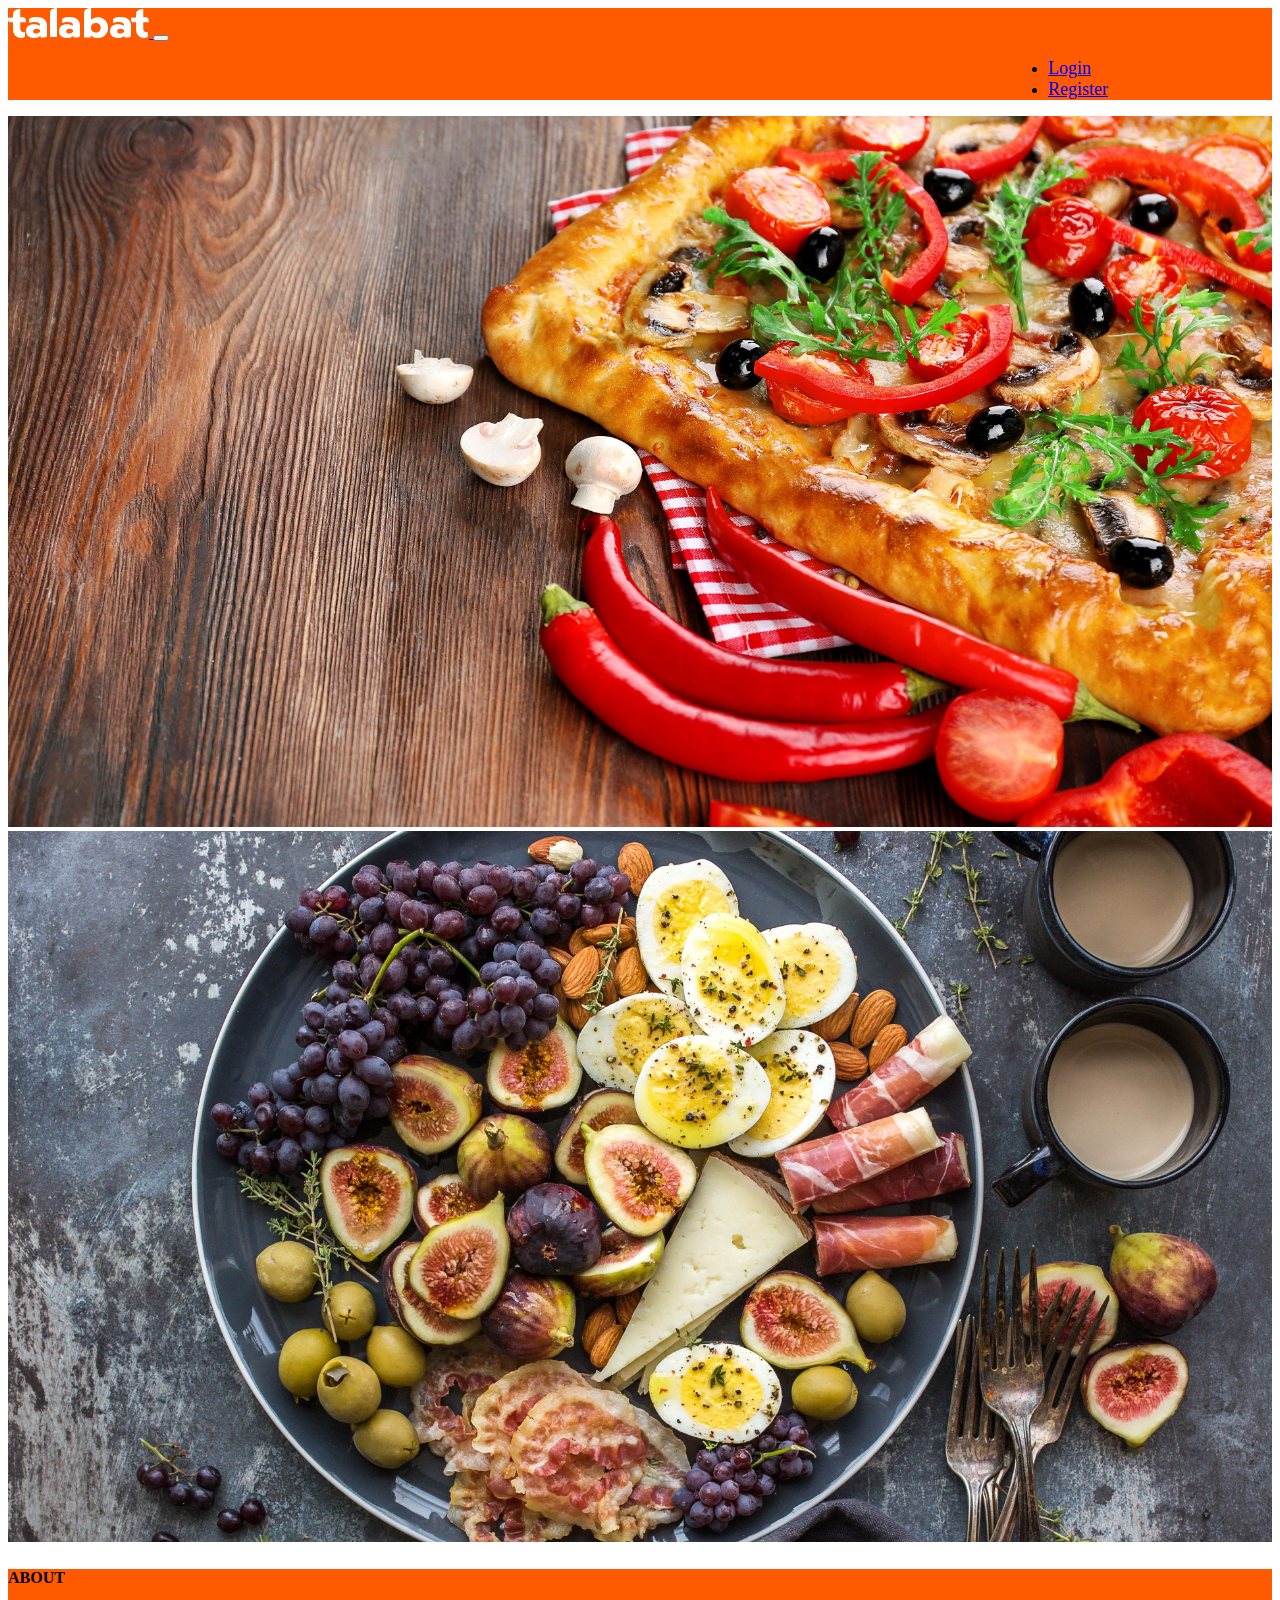
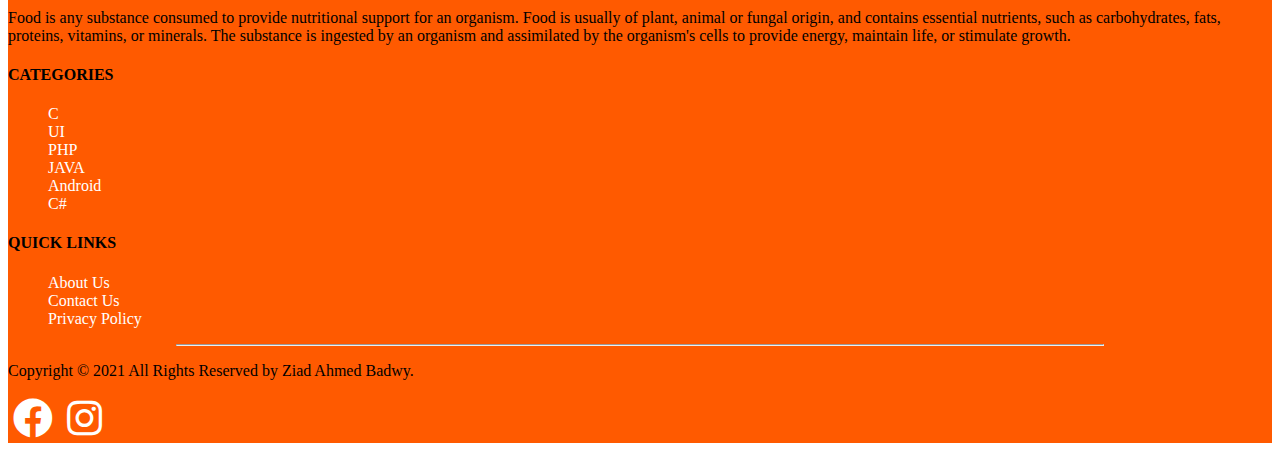
<file: index.html>
<!--developed by ziad badwy-->
<!--developed by ziad badwy-->
<!--developed by ziad badwy-->
<!--developed by ziad badwy-->
<!--developed by ziad badwy-->
<!--developed by ziad badwy-->
<!--developed by ziad badwy-->
<!DOCTYPE html>
<html lang="en">

<head>
  <meta charset="UTF-8">
  <meta http-equiv="X-UA-Compatible" content="IE=edge">
  <meta name="viewport" content="width=device-width, initial-scale=1.0">
  <title>talabat</title>
  <link rel="shortcut icon" href="favicon.ico" />
  <link rel="stylesheet" href="./css/all.min.css">
  <link rel="stylesheet" href="./css/mainpage.css">
  <link rel="stylesheet" href="./css/home.css">


  <link rel="stylesheet" href="./css/main.css">
  <link rel="stylesheet" href="https://cdn.jsdelivr.net/npm/bootstrap@4.6.0/dist/css/bootstrap.min.css"
    integrity="sha384-B0vP5xmATw1+K9KRQjQERJvTumQW0nPEzvF6L/Z6nronJ3oUOFUFpCjEUQouq2+l" crossorigin="anonymous">
  <script src="https://code.jquery.com/jquery-3.5.1.slim.min.js"
    integrity="sha384-DfXdz2htPH0lsSSs5nCTpuj/zy4C+OGpamoFVy38MVBnE+IbbVYUew+OrCXaRkfj" crossorigin="anonymous">
  </script>

  <script src="https://cdn.jsdelivr.net/npm/popper.js@1.16.1/dist/umd/popper.min.js"
    integrity="sha384-9/reFTGAW83EW2RDu2S0VKaIzap3H66lZH81PoYlFhbGU+6BZp6G7niu735Sk7lN" crossorigin="anonymous">
  </script>

  <script src="https://cdn.jsdelivr.net/npm/bootstrap@4.6.0/dist/js/bootstrap.min.js"
    integrity="sha384-+YQ4JLhjyBLPDQt//I+STsc9iw4uQqACwlvpslubQzn4u2UU2UFM80nGisd026JF" crossorigin="anonymous">
  </script>

</head>

<body>
  <nav class="navbar fixed-top navbar-expand-lg navbar-dark ">
    <a class="navbar-brand ml-5" href="#">
      <svg class="logo" xmlns="http://www.w3.org/2000/svg" width="141" height="30" viewBox="0 0 141 30">
        <g fill="#FFF">
          <path
            d="M17.01 24.122c-.456.16-.936.242-1.419.241-1.55 0-2.297-.818-2.974-2.047-.228-.39-.349-1.245-.349-1.245v-6.734H18l-.31-2.684c-.148-1.323-1.26-2.325-2.585-2.33h-2.837V1s-1.716.115-2.29.156c-2.934.231-4.917 2.195-4.917 4.489l.013 3.872L0 9.707v1.937c0 1.487 1.2 2.693 2.682 2.693h2.392v6.897l.038 1.005c.016 2.833 1.559 5.435 4.03 6.798 2.473 1.363 5.487 1.274 7.874-.234l-.006-4.68zM53.207 28.204c-1.472-1.194-2.208-2.86-2.207-5 0-2.222.71-3.93 2.13-5.123 1.421-1.193 3.456-1.79 6.104-1.791 1.043.002 2.083.119 3.102.35.922.195 1.817.506 2.666.926v-.411c0-2.113-1.67-3.17-5.011-3.17-2.333 0-3.761.158-5.696 1.084 0 0-.263-1.997-.327-2.678-.142-1.5 1.002-2.622 2.92-2.992l.04-.008c1.418-.264 2.856-.395 4.296-.39 3.551 0 6.236.734 8.053 2.204 1.817 1.47 2.725 3.521 2.723 6.153v9.032c0 2.42-.816 2.985-2.752 2.985H65.62l-.187-1.681c-.777.752-1.698 1.327-2.703 1.687-1.201.43-2.467.64-3.738.617-2.387 0-4.315-.597-5.784-1.79m10.161-3.17c.65-.287 1.212-.748 1.63-1.337v-1.733c-1.151-.799-2.511-1.216-3.898-1.194-.927 0-1.643.206-2.147.618-.504.411-.758 1.015-.761 1.811 0 .735.245 1.313.736 1.733.492.42 1.202.626 2.131.617.797.006 1.585-.17 2.308-.515M104.207 28.2c-1.472-1.194-2.208-2.86-2.207-5 0-2.224.71-3.933 2.131-5.126 1.42-1.193 3.455-1.79 6.104-1.791 1.043.001 2.083.119 3.102.35.922.195 1.817.506 2.666.926v-.411c0-2.114-1.67-3.17-5.011-3.17-2.334 0-3.762.157-5.698 1.084 0 0-.262-1.998-.326-2.679-.141-1.501 1.002-2.623 2.92-2.994l.04-.007c1.418-.261 2.855-.389 4.295-.382 3.552 0 6.236.736 8.052 2.206 1.817 1.47 2.725 3.522 2.725 6.154v9.035c0 2.422-.817 2.986-2.752 2.986h-3.629l-.183-1.688c-.777.753-1.699 1.328-2.705 1.688-1.2.43-2.466.64-3.737.617-2.386 0-4.314-.597-5.784-1.791m10.16-3.17c.65-.287 1.214-.749 1.633-1.338v-1.733c-1.152-.8-2.512-1.216-3.899-1.194-.928 0-1.644.206-2.148.617-.503.412-.757 1.016-.76 1.812 0 .735.244 1.313.735 1.733.49.42 1.2.626 2.13.618.797.006 1.584-.17 2.307-.515M20.207 28.21C18.736 27.016 18 25.35 18 23.21c0-2.225.71-3.933 2.13-5.126 1.421-1.194 3.456-1.79 6.104-1.792 1.043.002 2.083.12 3.102.35.922.195 1.817.506 2.666.926v-.41c0-2.114-1.67-3.171-5.011-3.171-2.333 0-3.761.158-5.696 1.084 0 0-.263-1.998-.327-2.679-.142-1.501 1.002-2.623 2.92-2.993l.04-.008c1.418-.264 2.856-.395 4.296-.39 3.551 0 6.235.734 8.051 2.205C38.092 12.676 39 14.728 39 17.36v9.035c0 2.422-.817 2.986-2.752 2.986H32.62l-.184-1.688c-.777.753-1.698 1.328-2.704 1.688-1.201.43-2.466.64-3.737.617-2.387 0-4.315-.597-5.784-1.791m10.161-3.17c.65-.287 1.213-.75 1.63-1.338v-1.733c-1.151-.8-2.511-1.216-3.897-1.194-.929 0-1.645.205-2.148.617-.503.412-.757 1.016-.761 1.812 0 .735.245 1.313.735 1.733.492.412 1.2.618 2.13.618.797.006 1.585-.17 2.308-.515M49 29l-.006-29s-1.667.112-2.223.153C43.93.38 42 2.296 42 4.524V29h7zM98.715 14.293c-.827-1.546-2.081-2.819-3.611-3.667-1.544-.864-3.34-1.297-5.386-1.297-1.254-.006-2.5.193-3.69.588-1.074.335-2.07.879-2.934 1.601L83.114 0s-1.696.113-2.26.155C77.955.383 76 2.327 76 4.584v24.808h6.672l.188-1.945c1.8 1.7 4.087 2.552 6.858 2.553 2.018 0 3.807-.426 5.366-1.277 1.532-.824 2.794-2.078 3.631-3.608.857-1.552 1.285-3.357 1.285-5.414 0-2.026-.43-3.83-1.29-5.41m-7.343 8.916c-.887.852-2.057 1.278-3.51 1.277-1.028.014-2.038-.275-2.906-.83-.84-.532-1.49-1.32-1.853-2.25v-3.442c.363-.93 1.012-1.717 1.853-2.25.867-.555 1.878-.844 2.906-.83 1.452 0 2.622.432 3.51 1.296.888.865 1.334 2.04 1.337 3.523 0 1.488-.444 2.657-1.33 3.506M140.01 24.12c-.456.16-.935.242-1.418.242-1.549 0-2.297-.818-2.974-2.048-.227-.389-.348-1.244-.348-1.244v-6.733H141l-.302-2.68c-.146-1.328-1.263-2.333-2.592-2.334h-2.836V1s-1.716.115-2.289.156c-2.933.231-4.922 2.195-4.922 4.489l.013 3.871-5.072.19v1.937c0 1.488 1.2 2.694 2.68 2.694h2.392v6.896l.032 1.007c.016 2.832 1.558 5.434 4.03 6.797 2.47 1.363 5.483 1.274 7.87-.234l.006-4.682z" />
        </g>
      </svg>
    </a>
    <button class="navbar-toggler" type="button" data-toggle="collapse" data-target="#navbarSupportedContent"
      aria-controls="navbarSupportedContent" aria-expanded="false" aria-label="Toggle navigation">
      <span class="navbar-toggler-icon"></span>
    </button>
    <div class="collapse navbar-collapse" id="navbarSupportedContent">

      <ul class="navbar-nav ">
        <li class="nav-item active">
          <a class="nav-link" href="login.html">Login</a>
        </li>
        <li class="nav-item active">
          <a class="nav-link" href="register.html">Register</a>
        </li>
      </ul>
    </div>

  </nav>

  <div id="carouselExampleSlidesOnly" class="carousel slide mt-5" data-ride="carousel">
    <div class="carousel-inner">
      <div class="carousel-item active">
        <img src="./L1.jpg" class="d-block w-100" alt="...">
      </div>
      <div class="carousel-item">
        <img src="./L2.jpg" class="d-block w-100" alt="...">
      </div>
    </div>
  </div>
  <!--imgs-slides-->
  <div class="msa7a"> </div>
  <!--mas7a-->
  <div class="footerr" id="footerr">
    <div class="container">
      <div class="row">
        <div class="col-md-6 text-left text-light mt-3">
          <h4>ABOUT</h4>
          <p>Food is any substance consumed to provide nutritional support for an organism. Food is usually of plant,
            animal or fungal origin, and contains essential nutrients, such as carbohydrates, fats, proteins, vitamins,
            or minerals. The substance is ingested by an organism and assimilated by the organism's cells to provide
            energy, maintain life, or stimulate growth.</p>
        </div>
        <div class="col-xs-6 col-md-3 text-left text-light mt-3 ">
          <h4>CATEGORIES</h4>
          <ul>
            <li><a href="">C</a></li>
            <li><a href="">UI</a></li>
            <li><a href="">PHP</a></li>
            <li><a href="">JAVA</a></li>
            <li><a href="">Android</a></li>
            <li><a href="">C#</a></li>
          </ul>
        </div>
        <div class="col-xs-6 col-md-3 text-left text-light mt-3 ">
          <h4>QUICK LINKS</h4>
          <ul>
            <li><a href="https://www.facebook.com/ziadahmed19">About Us</a></li>
            <li><a href="https://www.instagram.com/ziadahmedbadwy/">Contact Us</a</li> <li><a href="">Privacy
                  Policy</a></li>
          </ul>
        </div>

      </div>
    </div>
    <hr class="bg-light mt-3">
    <div class="container">
      <div class="row">
        <div class="col-md-6 text-left text-light mt-3">
          <p>Copyright © 2021 All Rights Reserved by Ziad Ahmed Badwy.</p>
        </div>
        <div class="fb col-md-6 mt-0 text-right text-light mt-3">
          <a href="https://www.facebook.com/ziadahmed19" target="__blank"> <i class="fab fa-facebook "></i></a>
          <a href="https://www.instagram.com/ziadahmedbadwy/" target="__blank"><i class="fab fa-instagram"></i></a>

        </div>
      </div>
    </div>
  </div>
</body>

</html>
</file>
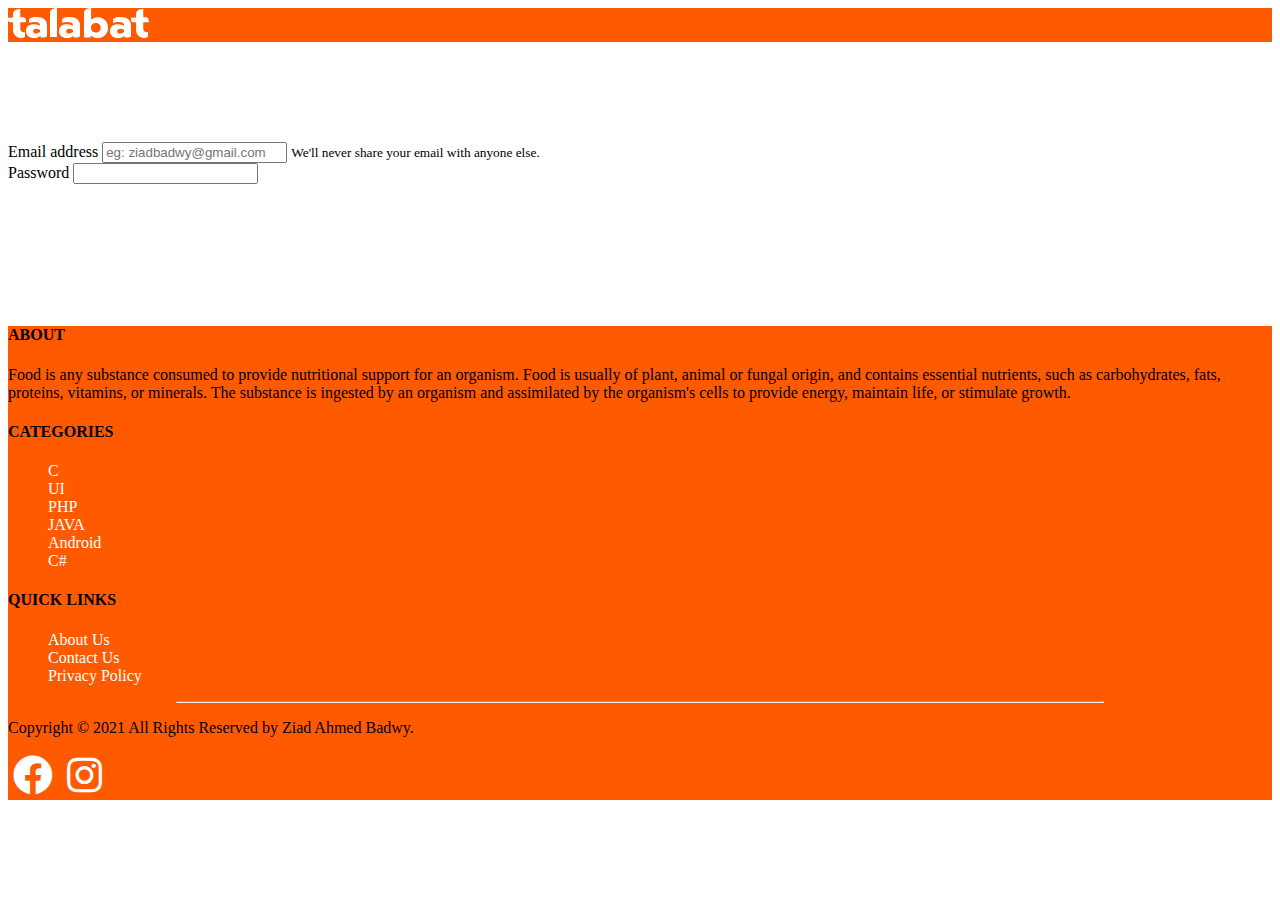
<file: login.html>
<!--developed by ziad badwy-->
<!--developed by ziad badwy-->
<!--developed by ziad badwy-->
<!--developed by ziad badwy-->
<!--developed by ziad badwy-->
<!--developed by ziad badwy-->
<!--developed by ziad badwy-->
<!DOCTYPE html>
<html lang="en">

<head>
    <meta charset="UTF-8">
    <meta http-equiv="X-UA-Compatible" content="IE=edge">
    <meta name="viewport" content="width=device-width, initial-scale=1.0">
    <title>talabat</title>
    <link rel="shortcut icon" href="favicon.ico" />
    <link rel="stylesheet" href="./css/all.min.css">
    <link rel="stylesheet" href="./css/home.css">
    <link rel="stylesheet" href="./css/login.css">

    <link rel="stylesheet" href="https://cdn.jsdelivr.net/npm/bootstrap@4.6.0/dist/css/bootstrap.min.css"
        integrity="sha384-B0vP5xmATw1+K9KRQjQERJvTumQW0nPEzvF6L/Z6nronJ3oUOFUFpCjEUQouq2+l" crossorigin="anonymous">
    <script src="https://code.jquery.com/jquery-3.5.1.slim.min.js"
        integrity="sha384-DfXdz2htPH0lsSSs5nCTpuj/zy4C+OGpamoFVy38MVBnE+IbbVYUew+OrCXaRkfj" crossorigin="anonymous">
    </script>

    <script src="https://cdn.jsdelivr.net/npm/popper.js@1.16.1/dist/umd/popper.min.js"
        integrity="sha384-9/reFTGAW83EW2RDu2S0VKaIzap3H66lZH81PoYlFhbGU+6BZp6G7niu735Sk7lN" crossorigin="anonymous">
    </script>

    <script src="https://cdn.jsdelivr.net/npm/bootstrap@4.6.0/dist/js/bootstrap.min.js"
        integrity="sha384-+YQ4JLhjyBLPDQt//I+STsc9iw4uQqACwlvpslubQzn4u2UU2UFM80nGisd026JF" crossorigin="anonymous">
    </script>

</head>

<body>
    <nav class="navbar fixed-top navbar-expand-lg navbar-dark ">
        <a class="navbar-brand ml-5" href="#">
            <svg class="logo" xmlns="http://www.w3.org/2000/svg" width="141" height="30" viewBox="0 0 141 30">
                <g fill="#FFF">
                    <path
                        d="M17.01 24.122c-.456.16-.936.242-1.419.241-1.55 0-2.297-.818-2.974-2.047-.228-.39-.349-1.245-.349-1.245v-6.734H18l-.31-2.684c-.148-1.323-1.26-2.325-2.585-2.33h-2.837V1s-1.716.115-2.29.156c-2.934.231-4.917 2.195-4.917 4.489l.013 3.872L0 9.707v1.937c0 1.487 1.2 2.693 2.682 2.693h2.392v6.897l.038 1.005c.016 2.833 1.559 5.435 4.03 6.798 2.473 1.363 5.487 1.274 7.874-.234l-.006-4.68zM53.207 28.204c-1.472-1.194-2.208-2.86-2.207-5 0-2.222.71-3.93 2.13-5.123 1.421-1.193 3.456-1.79 6.104-1.791 1.043.002 2.083.119 3.102.35.922.195 1.817.506 2.666.926v-.411c0-2.113-1.67-3.17-5.011-3.17-2.333 0-3.761.158-5.696 1.084 0 0-.263-1.997-.327-2.678-.142-1.5 1.002-2.622 2.92-2.992l.04-.008c1.418-.264 2.856-.395 4.296-.39 3.551 0 6.236.734 8.053 2.204 1.817 1.47 2.725 3.521 2.723 6.153v9.032c0 2.42-.816 2.985-2.752 2.985H65.62l-.187-1.681c-.777.752-1.698 1.327-2.703 1.687-1.201.43-2.467.64-3.738.617-2.387 0-4.315-.597-5.784-1.79m10.161-3.17c.65-.287 1.212-.748 1.63-1.337v-1.733c-1.151-.799-2.511-1.216-3.898-1.194-.927 0-1.643.206-2.147.618-.504.411-.758 1.015-.761 1.811 0 .735.245 1.313.736 1.733.492.42 1.202.626 2.131.617.797.006 1.585-.17 2.308-.515M104.207 28.2c-1.472-1.194-2.208-2.86-2.207-5 0-2.224.71-3.933 2.131-5.126 1.42-1.193 3.455-1.79 6.104-1.791 1.043.001 2.083.119 3.102.35.922.195 1.817.506 2.666.926v-.411c0-2.114-1.67-3.17-5.011-3.17-2.334 0-3.762.157-5.698 1.084 0 0-.262-1.998-.326-2.679-.141-1.501 1.002-2.623 2.92-2.994l.04-.007c1.418-.261 2.855-.389 4.295-.382 3.552 0 6.236.736 8.052 2.206 1.817 1.47 2.725 3.522 2.725 6.154v9.035c0 2.422-.817 2.986-2.752 2.986h-3.629l-.183-1.688c-.777.753-1.699 1.328-2.705 1.688-1.2.43-2.466.64-3.737.617-2.386 0-4.314-.597-5.784-1.791m10.16-3.17c.65-.287 1.214-.749 1.633-1.338v-1.733c-1.152-.8-2.512-1.216-3.899-1.194-.928 0-1.644.206-2.148.617-.503.412-.757 1.016-.76 1.812 0 .735.244 1.313.735 1.733.49.42 1.2.626 2.13.618.797.006 1.584-.17 2.307-.515M20.207 28.21C18.736 27.016 18 25.35 18 23.21c0-2.225.71-3.933 2.13-5.126 1.421-1.194 3.456-1.79 6.104-1.792 1.043.002 2.083.12 3.102.35.922.195 1.817.506 2.666.926v-.41c0-2.114-1.67-3.171-5.011-3.171-2.333 0-3.761.158-5.696 1.084 0 0-.263-1.998-.327-2.679-.142-1.501 1.002-2.623 2.92-2.993l.04-.008c1.418-.264 2.856-.395 4.296-.39 3.551 0 6.235.734 8.051 2.205C38.092 12.676 39 14.728 39 17.36v9.035c0 2.422-.817 2.986-2.752 2.986H32.62l-.184-1.688c-.777.753-1.698 1.328-2.704 1.688-1.201.43-2.466.64-3.737.617-2.387 0-4.315-.597-5.784-1.791m10.161-3.17c.65-.287 1.213-.75 1.63-1.338v-1.733c-1.151-.8-2.511-1.216-3.897-1.194-.929 0-1.645.205-2.148.617-.503.412-.757 1.016-.761 1.812 0 .735.245 1.313.735 1.733.492.412 1.2.618 2.13.618.797.006 1.585-.17 2.308-.515M49 29l-.006-29s-1.667.112-2.223.153C43.93.38 42 2.296 42 4.524V29h7zM98.715 14.293c-.827-1.546-2.081-2.819-3.611-3.667-1.544-.864-3.34-1.297-5.386-1.297-1.254-.006-2.5.193-3.69.588-1.074.335-2.07.879-2.934 1.601L83.114 0s-1.696.113-2.26.155C77.955.383 76 2.327 76 4.584v24.808h6.672l.188-1.945c1.8 1.7 4.087 2.552 6.858 2.553 2.018 0 3.807-.426 5.366-1.277 1.532-.824 2.794-2.078 3.631-3.608.857-1.552 1.285-3.357 1.285-5.414 0-2.026-.43-3.83-1.29-5.41m-7.343 8.916c-.887.852-2.057 1.278-3.51 1.277-1.028.014-2.038-.275-2.906-.83-.84-.532-1.49-1.32-1.853-2.25v-3.442c.363-.93 1.012-1.717 1.853-2.25.867-.555 1.878-.844 2.906-.83 1.452 0 2.622.432 3.51 1.296.888.865 1.334 2.04 1.337 3.523 0 1.488-.444 2.657-1.33 3.506M140.01 24.12c-.456.16-.935.242-1.418.242-1.549 0-2.297-.818-2.974-2.048-.227-.389-.348-1.244-.348-1.244v-6.733H141l-.302-2.68c-.146-1.328-1.263-2.333-2.592-2.334h-2.836V1s-1.716.115-2.289.156c-2.933.231-4.922 2.195-4.922 4.489l.013 3.871-5.072.19v1.937c0 1.488 1.2 2.694 2.68 2.694h2.392v6.896l.032 1.007c.016 2.832 1.558 5.434 4.03 6.797 2.47 1.363 5.483 1.274 7.87-.234l.006-4.682z" />
                </g>
            </svg>
        </a>
    </nav>
    <div class="msa7a">
    </div>
    <!--navbar-->
    <div class="login-form mx-auto col-xl-6 col-lg-6 col-md-12 col-sm-12"><form>
        <div class="form-group">
            <label for="exampleInputEmail1">Email address</label>
            <input type="email" class="form-control" id="exampleInputEmail1" aria-describedby="emailHelp" placeholder="eg: ziadbadwy@gmail.com">
            <small id="emailHelp" class="form-text text-muted">We'll never share your email with anyone else.</small>
        </div>
        <div class="form-group">
            <label for="exampleInputPassword1">Password</label>
            <input type="password" class="form-control" id="exampleInputPassword1">
        </div>
         <a class=" nav-link bg-danger text-center" href="main.html">Login <i class="fas fa-sign-in-alt"></i></a>
    </form>
</div>
<div class="msa7a"> </div>
  <!--mas7a-->
  <div class="footerr" id="footerr">
    <div class="container">
      <div class="row">
        <div class="col-md-6 text-left text-light mt-3">
          <h4>ABOUT</h4>
          <p>Food is any substance consumed to provide nutritional support for an organism. Food is usually of plant,
            animal or fungal origin, and contains essential nutrients, such as carbohydrates, fats, proteins, vitamins,
            or minerals. The substance is ingested by an organism and assimilated by the organism's cells to provide
            energy, maintain life, or stimulate growth.</p>
        </div>
        <div class="col-xs-6 col-md-3 text-left text-light mt-3 ">
          <h4>CATEGORIES</h4>
          <ul>
            <li><a href="">C</a></li>
            <li><a href="">UI</a></li>
            <li><a href="">PHP</a></li>
            <li><a href="">JAVA</a></li>
            <li><a href="">Android</a></li>
            <li><a href="">C#</a></li>
          </ul>
        </div>
        <div class="col-xs-6 col-md-3 text-left text-light mt-3 ">
          <h4>QUICK LINKS</h4>
          <ul>
            <li><a href="https://www.facebook.com/ziadahmed19">About Us</a></li>
            <li><a href="https://www.instagram.com/ziadahmedbadwy/">Contact Us</a</li> <li><a href="">Privacy
                  Policy</a></li>
          </ul>
        </div>

      </div>
    </div>
    <hr class="bg-light mt-3">
    <div class="container">
      <div class="row">
        <div class="col-md-6 text-left text-light mt-3">
          <p>Copyright © 2021 All Rights Reserved by Ziad Ahmed Badwy.</p>
        </div>
        <div class="fb col-md-6 mt-0 text-right text-light mt-3">
          <a href="https://www.facebook.com/ziadahmed19" target="__blank"> <i class="fab fa-facebook "></i></a>
          <a href="https://www.instagram.com/ziadahmedbadwy/" target="__blank"><i class="fab fa-instagram"></i></a>

        </div>
      </div>
    </div>
  </div>
</body>

</html>
</file>
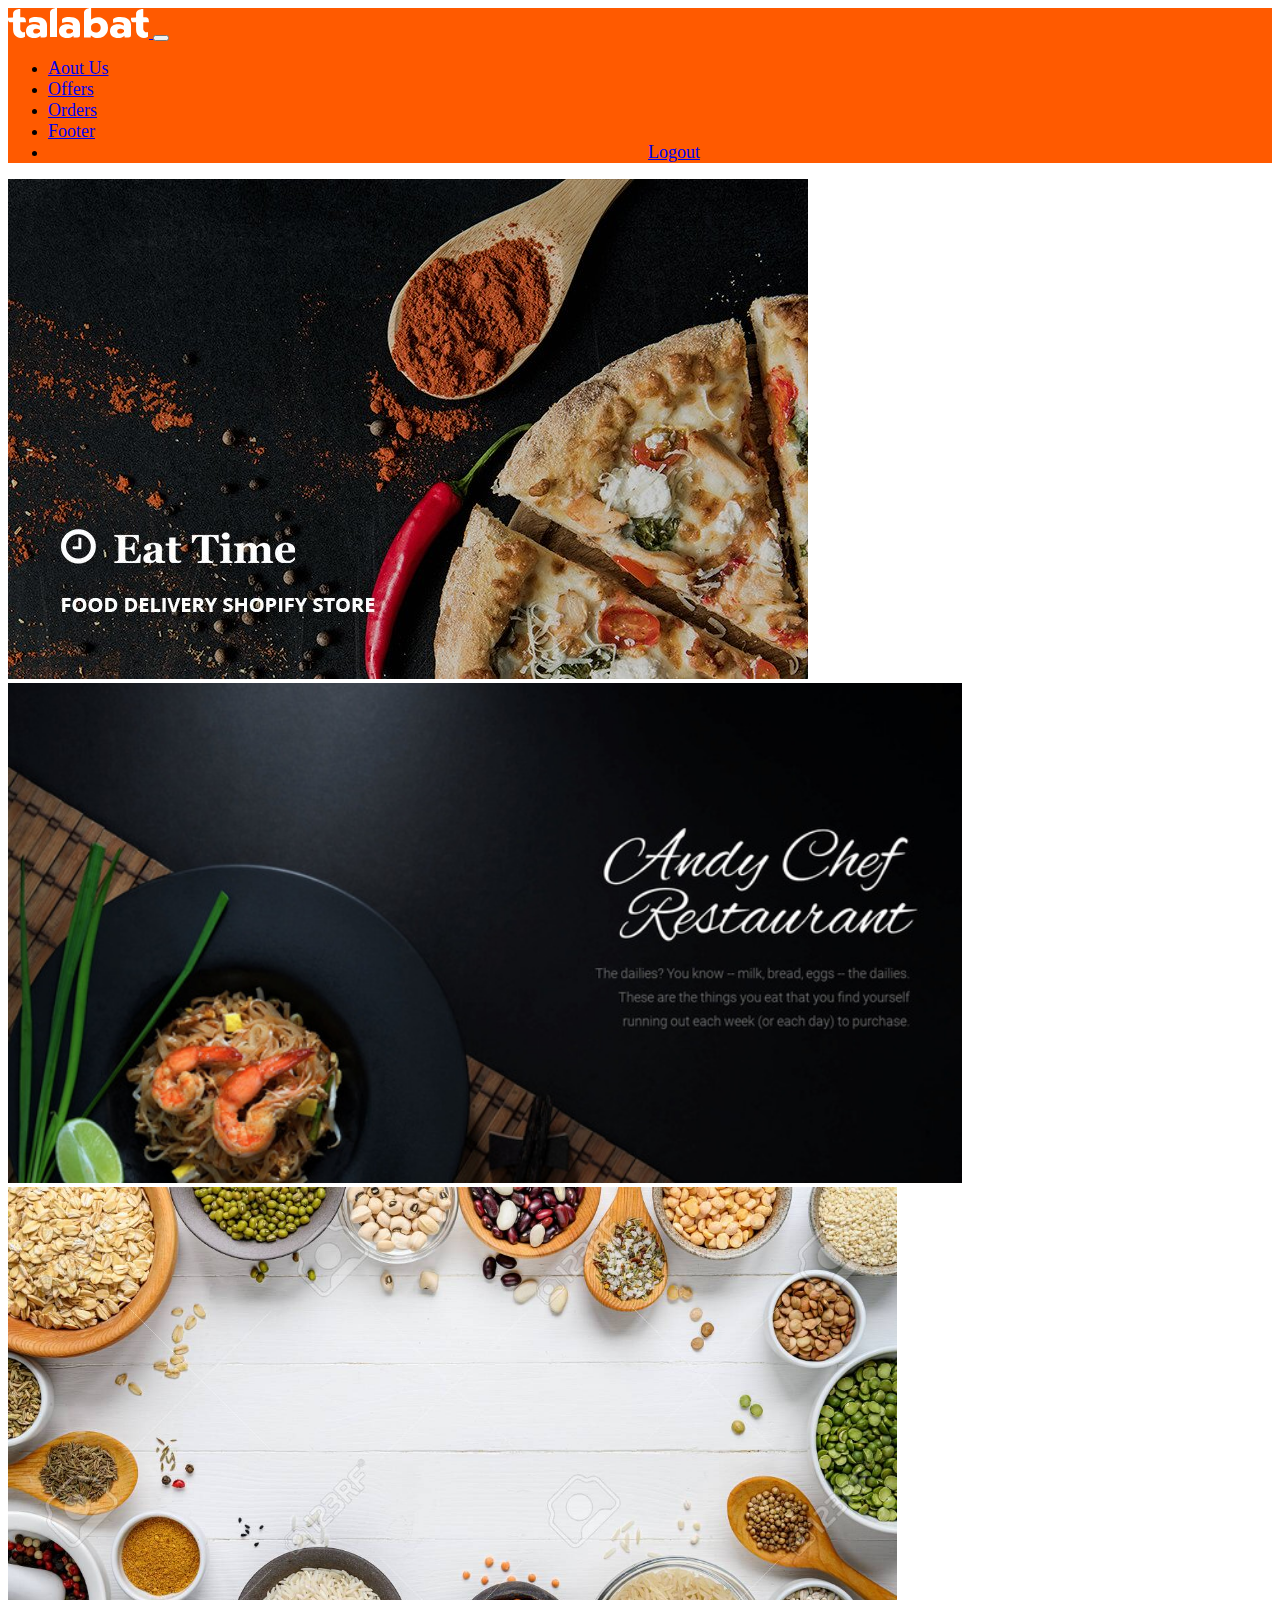
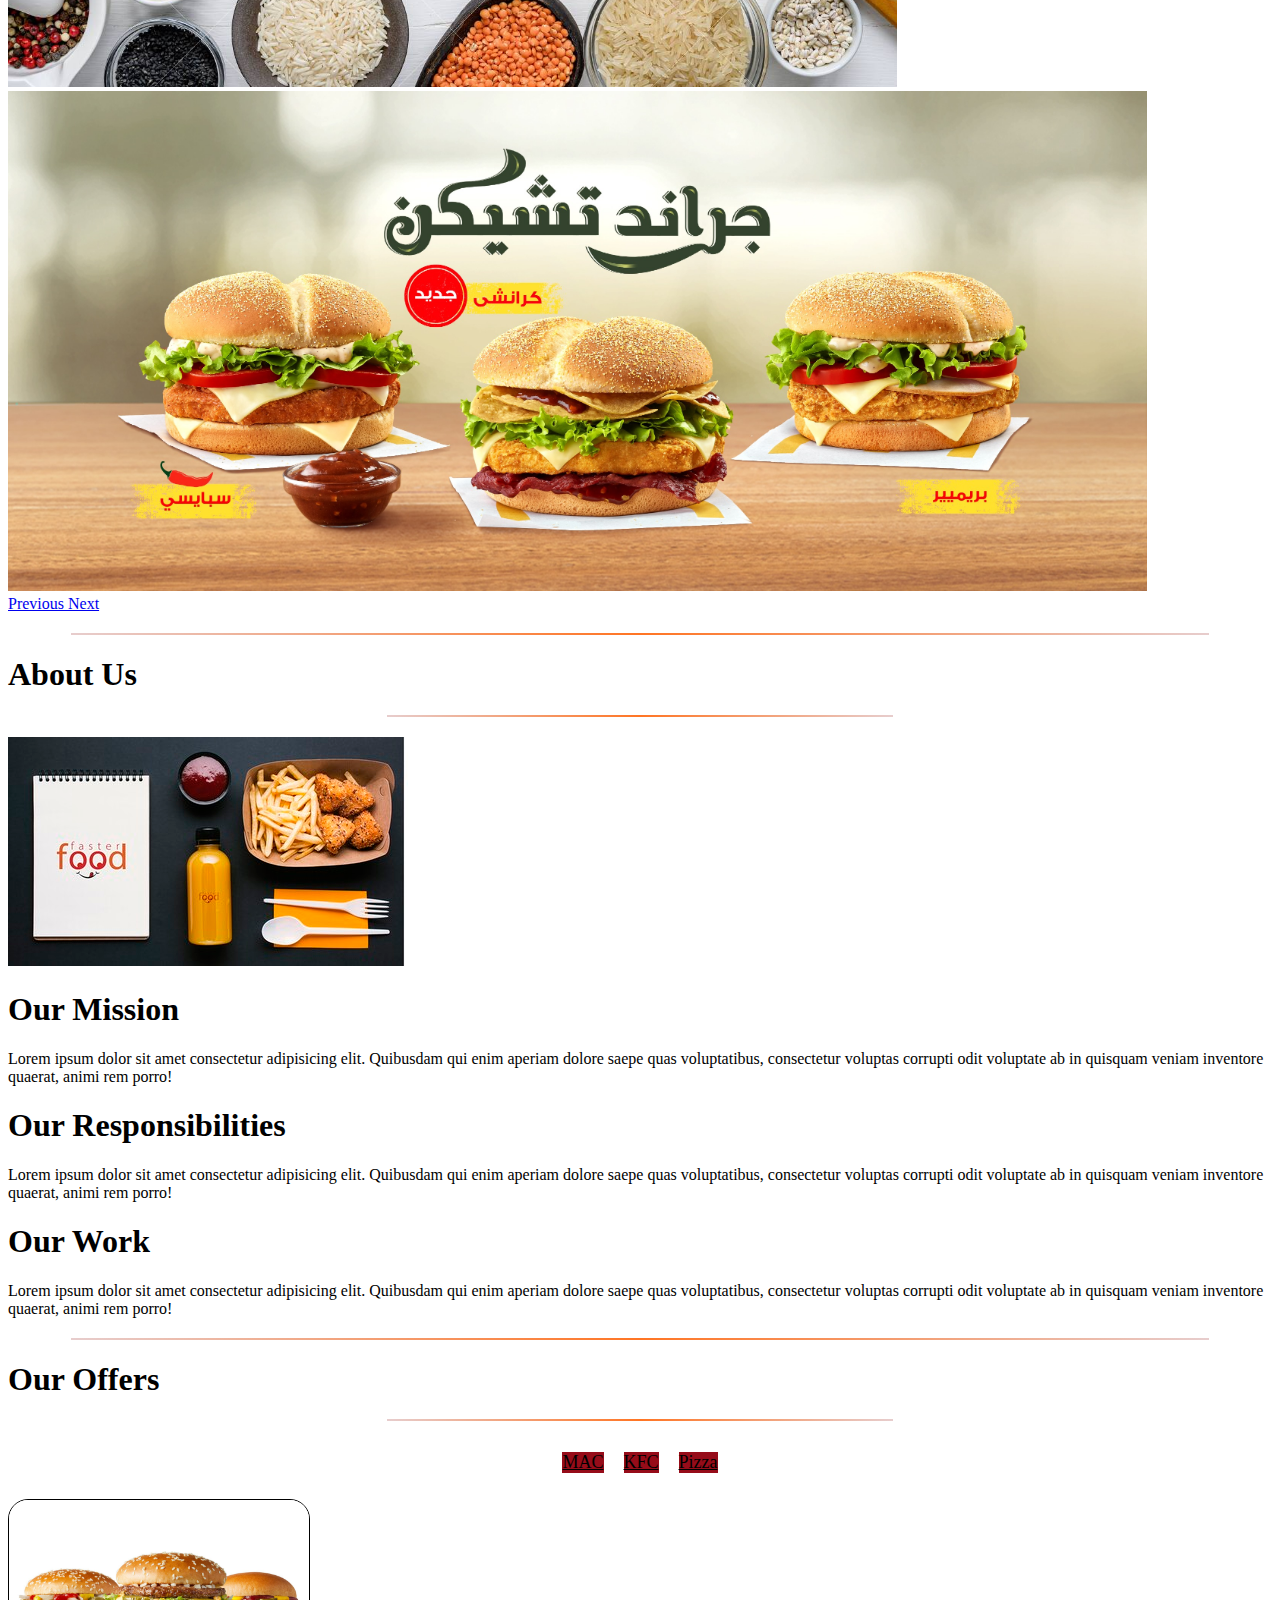
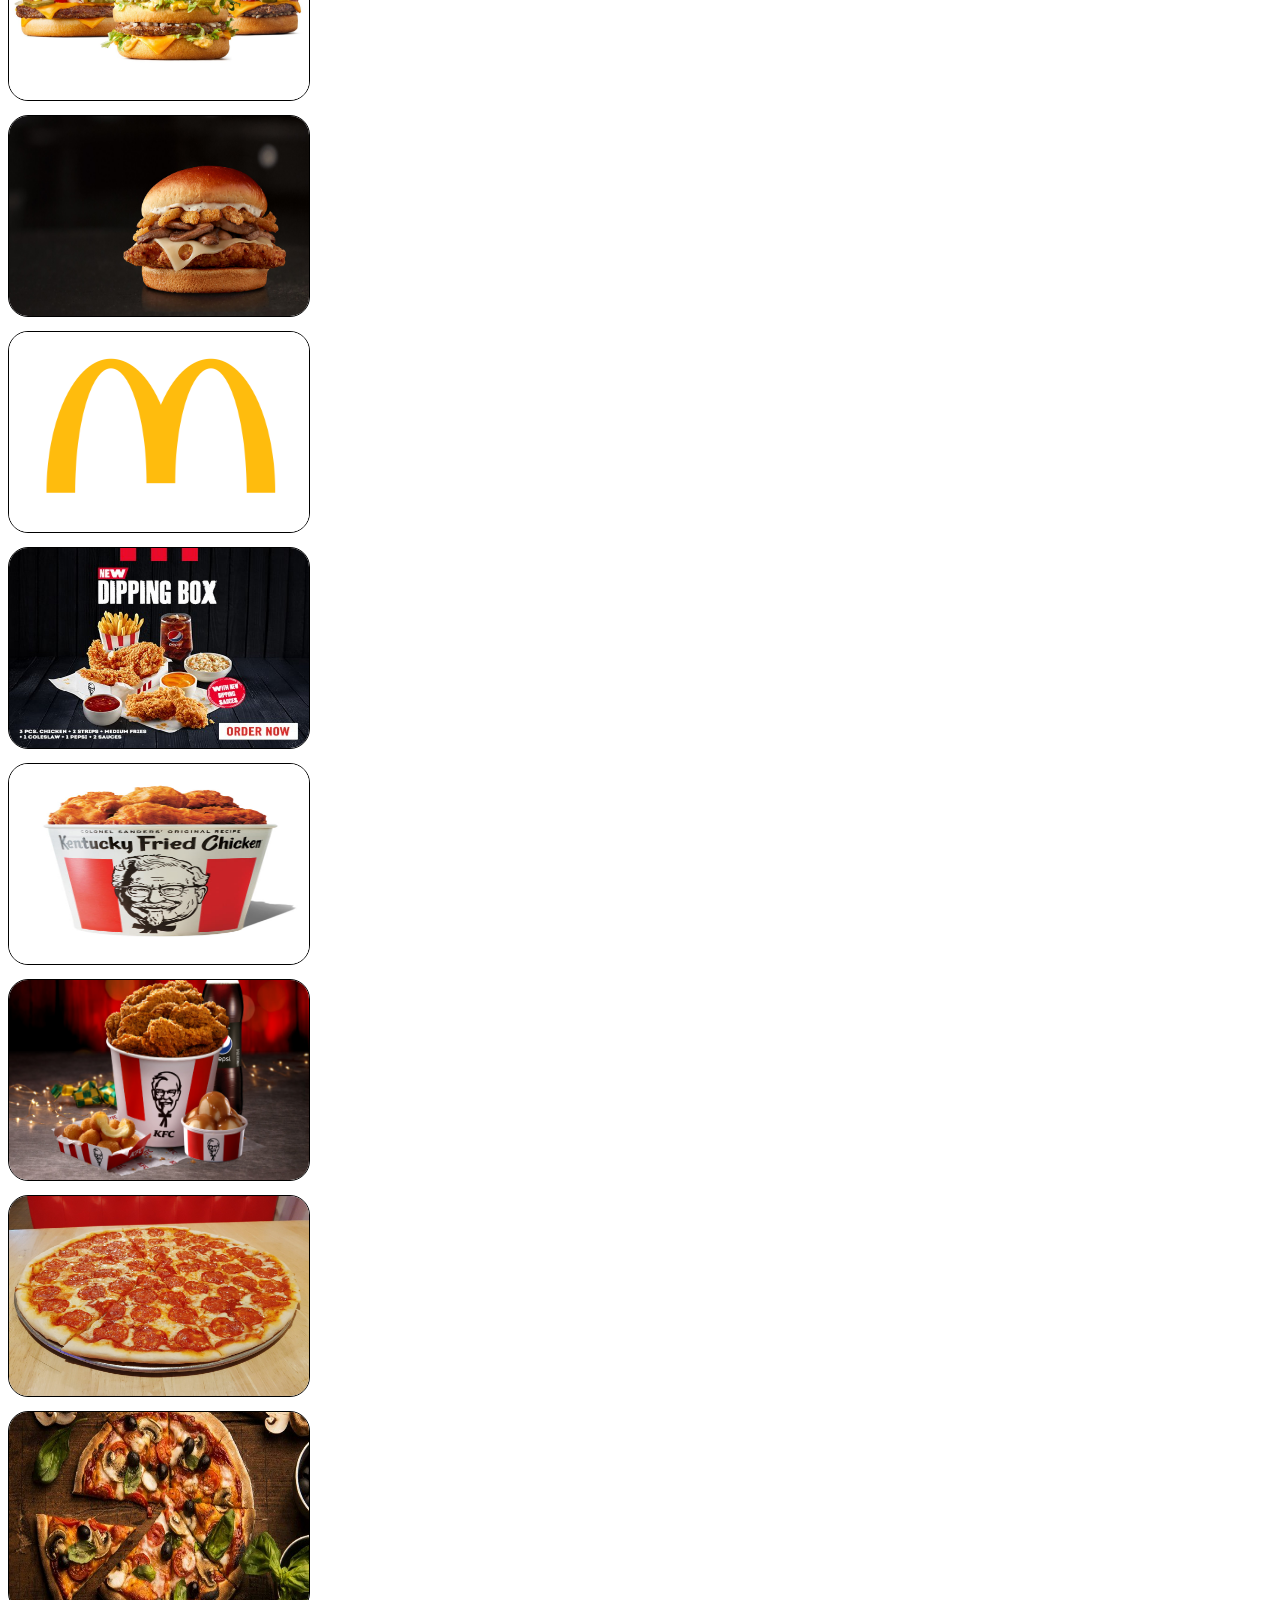
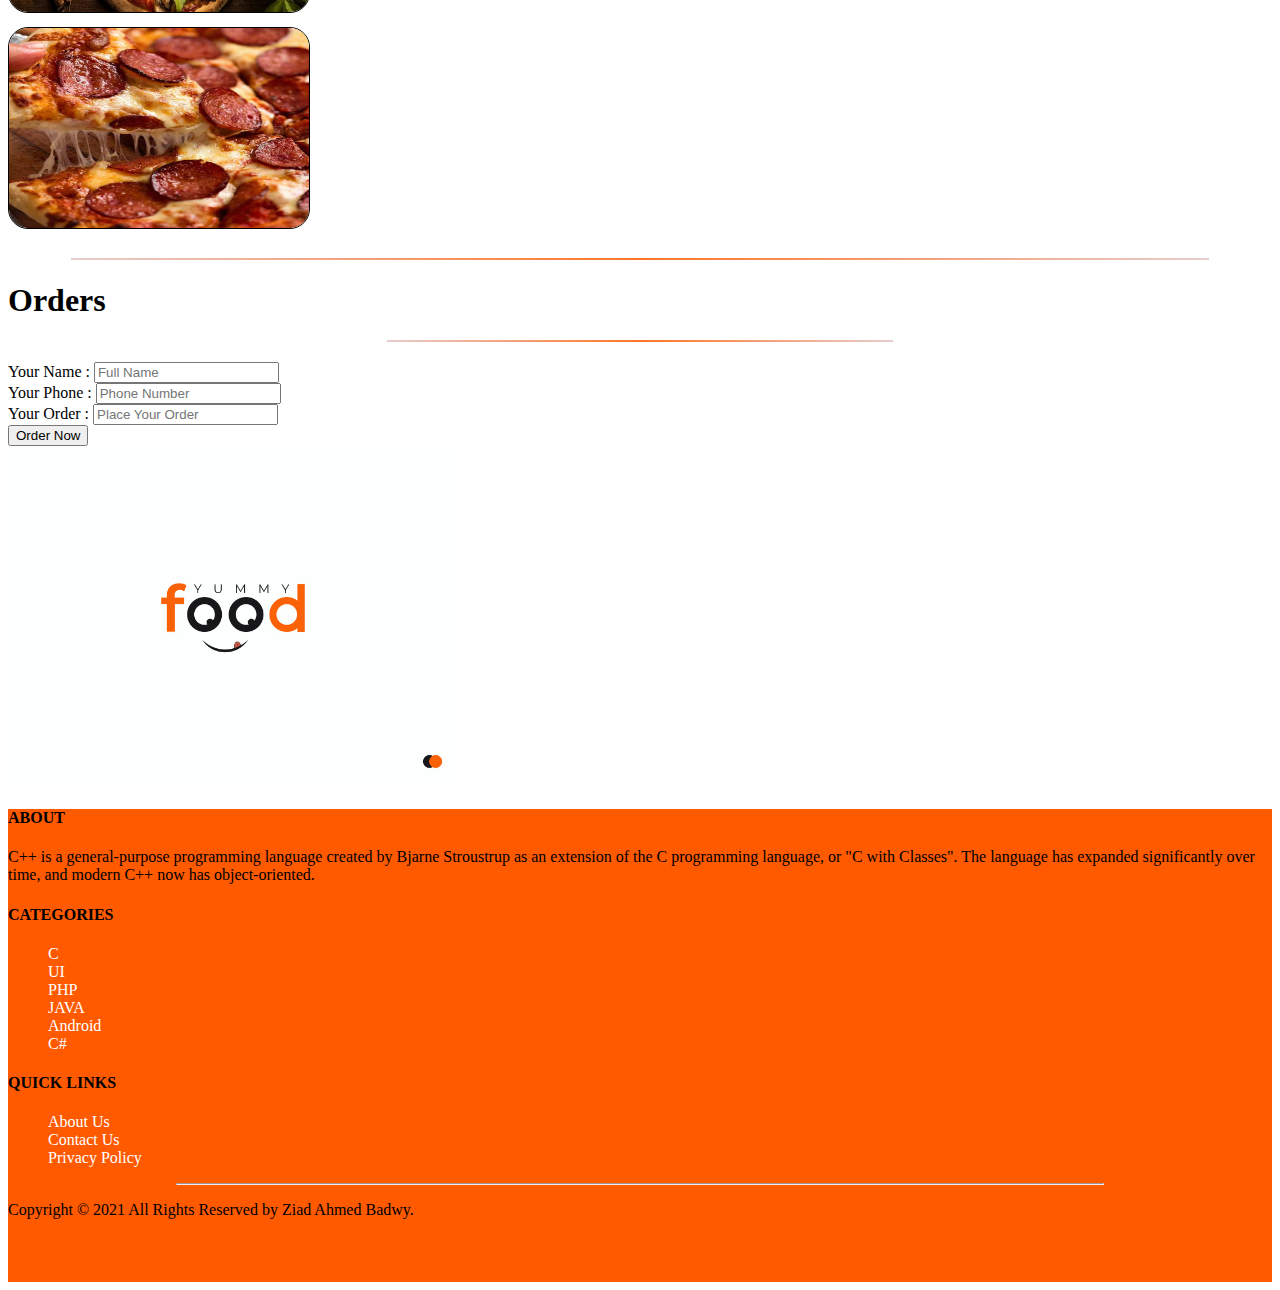
<file: main.html>
<!--developed by ziad badwy-->
<!--developed by ziad badwy-->
<!--developed by ziad badwy-->
<!--developed by ziad badwy-->
<!--developed by ziad badwy-->
<!--developed by ziad badwy-->
<!--developed by ziad badwy-->
<!DOCTYPE html>
<html lang="en">

<head>
  <meta charset="UTF-8">
  <meta http-equiv="X-UA-Compatible" content="IE=edge">
  <meta name="viewport" content="width=device-width, initial-scale=1.0">
  <title>talabat</title>
  <link rel="shortcut icon" href="favicon.ico" />
  <link rel="stylesheet" href="./css/home.css">
  <link rel="stylesheet" href="https://cdn.jsdelivr.net/npm/bootstrap@4.6.0/dist/css/bootstrap.min.css"
    integrity="sha384-B0vP5xmATw1+K9KRQjQERJvTumQW0nPEzvF6L/Z6nronJ3oUOFUFpCjEUQouq2+l" crossorigin="anonymous">
  <script src="https://code.jquery.com/jquery-3.5.1.slim.min.js"
    integrity="sha384-DfXdz2htPH0lsSSs5nCTpuj/zy4C+OGpamoFVy38MVBnE+IbbVYUew+OrCXaRkfj" crossorigin="anonymous">
  </script>

  <script src="https://cdn.jsdelivr.net/npm/popper.js@1.16.1/dist/umd/popper.min.js"
    integrity="sha384-9/reFTGAW83EW2RDu2S0VKaIzap3H66lZH81PoYlFhbGU+6BZp6G7niu735Sk7lN" crossorigin="anonymous">
  </script>

  <script src="https://cdn.jsdelivr.net/npm/bootstrap@4.6.0/dist/js/bootstrap.min.js"
    integrity="sha384-+YQ4JLhjyBLPDQt//I+STsc9iw4uQqACwlvpslubQzn4u2UU2UFM80nGisd026JF" crossorigin="anonymous">
  </script>

</head>

<body>
  <nav class="navbar fixed-top navbar-expand-lg navbar-dark ">
    <a class="navbar-brand ml-5" href="#">
      <svg class="logo" xmlns="http://www.w3.org/2000/svg" width="141" height="30" viewBox="0 0 141 30">
        <g fill="#FFF">
          <path
            d="M17.01 24.122c-.456.16-.936.242-1.419.241-1.55 0-2.297-.818-2.974-2.047-.228-.39-.349-1.245-.349-1.245v-6.734H18l-.31-2.684c-.148-1.323-1.26-2.325-2.585-2.33h-2.837V1s-1.716.115-2.29.156c-2.934.231-4.917 2.195-4.917 4.489l.013 3.872L0 9.707v1.937c0 1.487 1.2 2.693 2.682 2.693h2.392v6.897l.038 1.005c.016 2.833 1.559 5.435 4.03 6.798 2.473 1.363 5.487 1.274 7.874-.234l-.006-4.68zM53.207 28.204c-1.472-1.194-2.208-2.86-2.207-5 0-2.222.71-3.93 2.13-5.123 1.421-1.193 3.456-1.79 6.104-1.791 1.043.002 2.083.119 3.102.35.922.195 1.817.506 2.666.926v-.411c0-2.113-1.67-3.17-5.011-3.17-2.333 0-3.761.158-5.696 1.084 0 0-.263-1.997-.327-2.678-.142-1.5 1.002-2.622 2.92-2.992l.04-.008c1.418-.264 2.856-.395 4.296-.39 3.551 0 6.236.734 8.053 2.204 1.817 1.47 2.725 3.521 2.723 6.153v9.032c0 2.42-.816 2.985-2.752 2.985H65.62l-.187-1.681c-.777.752-1.698 1.327-2.703 1.687-1.201.43-2.467.64-3.738.617-2.387 0-4.315-.597-5.784-1.79m10.161-3.17c.65-.287 1.212-.748 1.63-1.337v-1.733c-1.151-.799-2.511-1.216-3.898-1.194-.927 0-1.643.206-2.147.618-.504.411-.758 1.015-.761 1.811 0 .735.245 1.313.736 1.733.492.42 1.202.626 2.131.617.797.006 1.585-.17 2.308-.515M104.207 28.2c-1.472-1.194-2.208-2.86-2.207-5 0-2.224.71-3.933 2.131-5.126 1.42-1.193 3.455-1.79 6.104-1.791 1.043.001 2.083.119 3.102.35.922.195 1.817.506 2.666.926v-.411c0-2.114-1.67-3.17-5.011-3.17-2.334 0-3.762.157-5.698 1.084 0 0-.262-1.998-.326-2.679-.141-1.501 1.002-2.623 2.92-2.994l.04-.007c1.418-.261 2.855-.389 4.295-.382 3.552 0 6.236.736 8.052 2.206 1.817 1.47 2.725 3.522 2.725 6.154v9.035c0 2.422-.817 2.986-2.752 2.986h-3.629l-.183-1.688c-.777.753-1.699 1.328-2.705 1.688-1.2.43-2.466.64-3.737.617-2.386 0-4.314-.597-5.784-1.791m10.16-3.17c.65-.287 1.214-.749 1.633-1.338v-1.733c-1.152-.8-2.512-1.216-3.899-1.194-.928 0-1.644.206-2.148.617-.503.412-.757 1.016-.76 1.812 0 .735.244 1.313.735 1.733.49.42 1.2.626 2.13.618.797.006 1.584-.17 2.307-.515M20.207 28.21C18.736 27.016 18 25.35 18 23.21c0-2.225.71-3.933 2.13-5.126 1.421-1.194 3.456-1.79 6.104-1.792 1.043.002 2.083.12 3.102.35.922.195 1.817.506 2.666.926v-.41c0-2.114-1.67-3.171-5.011-3.171-2.333 0-3.761.158-5.696 1.084 0 0-.263-1.998-.327-2.679-.142-1.501 1.002-2.623 2.92-2.993l.04-.008c1.418-.264 2.856-.395 4.296-.39 3.551 0 6.235.734 8.051 2.205C38.092 12.676 39 14.728 39 17.36v9.035c0 2.422-.817 2.986-2.752 2.986H32.62l-.184-1.688c-.777.753-1.698 1.328-2.704 1.688-1.201.43-2.466.64-3.737.617-2.387 0-4.315-.597-5.784-1.791m10.161-3.17c.65-.287 1.213-.75 1.63-1.338v-1.733c-1.151-.8-2.511-1.216-3.897-1.194-.929 0-1.645.205-2.148.617-.503.412-.757 1.016-.761 1.812 0 .735.245 1.313.735 1.733.492.412 1.2.618 2.13.618.797.006 1.585-.17 2.308-.515M49 29l-.006-29s-1.667.112-2.223.153C43.93.38 42 2.296 42 4.524V29h7zM98.715 14.293c-.827-1.546-2.081-2.819-3.611-3.667-1.544-.864-3.34-1.297-5.386-1.297-1.254-.006-2.5.193-3.69.588-1.074.335-2.07.879-2.934 1.601L83.114 0s-1.696.113-2.26.155C77.955.383 76 2.327 76 4.584v24.808h6.672l.188-1.945c1.8 1.7 4.087 2.552 6.858 2.553 2.018 0 3.807-.426 5.366-1.277 1.532-.824 2.794-2.078 3.631-3.608.857-1.552 1.285-3.357 1.285-5.414 0-2.026-.43-3.83-1.29-5.41m-7.343 8.916c-.887.852-2.057 1.278-3.51 1.277-1.028.014-2.038-.275-2.906-.83-.84-.532-1.49-1.32-1.853-2.25v-3.442c.363-.93 1.012-1.717 1.853-2.25.867-.555 1.878-.844 2.906-.83 1.452 0 2.622.432 3.51 1.296.888.865 1.334 2.04 1.337 3.523 0 1.488-.444 2.657-1.33 3.506M140.01 24.12c-.456.16-.935.242-1.418.242-1.549 0-2.297-.818-2.974-2.048-.227-.389-.348-1.244-.348-1.244v-6.733H141l-.302-2.68c-.146-1.328-1.263-2.333-2.592-2.334h-2.836V1s-1.716.115-2.289.156c-2.933.231-4.922 2.195-4.922 4.489l.013 3.871-5.072.19v1.937c0 1.488 1.2 2.694 2.68 2.694h2.392v6.896l.032 1.007c.016 2.832 1.558 5.434 4.03 6.797 2.47 1.363 5.483 1.274 7.87-.234l.006-4.682z" />
        </g>
      </svg>
    </a>
    <button class="navbar-toggler" type="button" data-toggle="collapse" data-target="#navbarSupportedContent"
      aria-controls="navbarSupportedContent" aria-expanded="false" aria-label="Toggle navigation">
      <span class="navbar-toggler-icon"></span>
    </button>

    <div class="collapse navbar-collapse" id="navbarSupportedContent">

      <ul class="navbar-nav mx-auto">
        <li class="nav-item active">
          <a class="nav-link" href="#aboutus">Aout Us </a>
        </li>
        <li class="nav-item active">
          <a class="nav-link" href="#offers">Offers</a>
        </li>
        <li class="nav-item active">
          <a class="nav-link" href="#order">Orders</a>
        </li>
        <li class="nav-item active">
          <a class="nav-link" href="#footerr">Footer</a>
        </li>
        <li class="nav-item active">
          <a class="LOGOUTT nav-link text-center" href="index.html">Logout</a>
        </li>
        

      </ul>
     

    </div>
  </nav>
  <!--nav-->
  <div class="slideshow mx-auto">
    <div id="carouselExampleControls" class="carousel slide" data-ride="carousel">
      <div class="carousel-inner mt-5">
        <div class="carousel-item active">
          <img src="./f1.jpg" class="d-block w-100" alt="...">
        </div>
        <div class="carousel-item">
          <img src="./f2.jpg" class="d-block w-100" alt="...">
        </div>
        <div class="carousel-item">
          <img src="./f3.jpg" class="d-block w-100" alt="...">

        </div>
        <div class="carousel-item">
          <img src="./f5.jpg" class="d-block w-100" alt="...">

        </div>
        <a class="carousel-control-prev" href="#carouselExampleControls" role="button" data-slide="prev">
          <span class="carousel-control-prev-icon" aria-hidden="true"></span>
          <span class="sr-only">Previous</span>
        </a>
        <a class="carousel-control-next" href="#carouselExampleControls" role="button" data-slide="next">
          <span class="carousel-control-next-icon" aria-hidden="true"></span>
          <span class="sr-only">Next</span>
        </a>
      </div>
    </div>
  </div>
  <div class="the-end"> </div>
  <!--slides-->
  <div class="aboutus text-center" id="aboutus">
    <h1>About Us</h1>
    <div class="uline"> </div>
    <div class="container">
      <div class="row">
        <div class="col-xl-6 col-lg-4 col-md-6 col-sm-12">
          <div class="content">
            <img src="./s1.jpg" class="img-fluid" alt="">
          </div>
        </div>
        <div class="col-xl-6 col-lg-4 col-md-6 col-sm-12">
          <div class="content">
            <h1>Our Mission</h1>
            <p>Lorem ipsum dolor sit amet consectetur adipisicing elit. Quibusdam qui enim aperiam dolore saepe quas
              voluptatibus, consectetur voluptas corrupti odit voluptate ab in quisquam veniam inventore quaerat, animi
              rem porro!</p>
          </div>
        </div>
        <div class="col-xl-6 col-lg-4 col-md-6 col-sm-12">
          <div class="content2">
            <h1 class="f2">Our Responsibilities</h1>
            <p>Lorem ipsum dolor sit amet consectetur adipisicing elit. Quibusdam qui enim aperiam dolore saepe quas
              voluptatibus, consectetur voluptas corrupti odit voluptate ab in quisquam veniam inventore quaerat, animi
              rem porro!</p>
          </div>
        </div>
        <div class="col-xl-6 col-lg-4 col-md-6 col-sm-12">
          <div class="content">
            <h1>Our Work</h1>
            <p>Lorem ipsum dolor sit amet consectetur adipisicing elit. Quibusdam qui enim aperiam dolore saepe quas
              voluptatibus, consectetur voluptas corrupti odit voluptate ab in quisquam veniam inventore quaerat, animi
              rem porro!</p>
          </div>
        </div>
      </div>
    </div>

    <!--about us-->
    <div class="the-end"> </div>
    <div class="offers text-center" id="offers">
      <h1>Our Offers</h1>
      <div class="uline"> </div>
      <nav>
        <div class="nav nav-pills justify-content-between mb-3" id="pills-tab" role="tablist">
          <a class="nav-link active" id="pills-home-tab" data-toggle="pill" href="#pills-home" role="tab"
            aria-controls="pills-home" aria-selected="true">MAC</a>
          <a class="nav-link" id="pills-profile-tab" data-toggle="pill" href="#pills-profile" role="tab"
            aria-controls="pills-profile" aria-selected="false">KFC</a>
          <a class="nav-link" id="pills-contact-tab" data-toggle="pill" href="#pills-contact" role="tab"
            aria-controls="pills-contact" aria-selected="false">Pizza</a>
        </div>
      </nav>
      <div class="tab-content" id="pills-tabContent">
        <div class="tab-pane fade active show" id="pills-home" role="tabpanel" aria-labelledby="pills-home-tab">
          <div class="container">
            <div class="row">
              <div class="col-xl-4 col-lg-4 col-md-12 col-sm-12">
                <img src="./mac1.jpg" class="img-fluid" alt="">
              </div>
              <div class="col-xl-4 col-lg-4 col-md-12 col-sm-12">
                <img src="./mac2.jpg" class="img-fluid" alt="">
              </div>
              <div class="col-xl-4 col-lg-4 col-md-12 col-sm-12">
                <img src="./mac3.png" class="img-fluid" alt="">
              </div>
            </div>
          </div>
        </div>
        <div class="tab-pane fade" id="pills-profile" role="tabpanel" aria-labelledby="pills-profile-tab">
          <div class="container">
            <div class="row">
              <div class="col-xl-4 col-lg-4 col-md-12 col-sm-12">
                <img src="./kfc1.jpg" class="img-fluid" alt="">
              </div>
              <div class="col-xl-4 col-lg-4 col-md-12 col-sm-12">
                <img src="./kfc2.jpg" class="img-fluid" alt="">
              </div>
              <div class="col-xl-4 col-lg-4 col-md-12 col-sm-12">
                <img src="./kfc3.jpg" class="img-fluid" alt="">
              </div>
            </div>
          </div>
        </div>
        <div class="tab-pane fade" id="pills-contact" role="tabpanel" aria-labelledby="pills-contact-tab">
          <div class="container">
            <div class="row">
              <div class="col-xl-4 col-lg-4 col-md-12 col-sm-12">
                <img src="./pizza1.jpg" class="img-fluid" alt="">
              </div>
              <div class="col-xl-4 col-lg-4 col-md-12 col-sm-12">
                <img src="./pizza2.jpg" class="img-fluid" alt="">
              </div>
              <div class="col-xl-4 col-lg-4 col-md-12 col-sm-12">
                <img src="./pizza3.jpg" class="img-fluid" alt="">
              </div>
            </div>
          </div>
        </div>
      </div>
    </div>
    <div class="the-end"> </div>
    <!--offers-->
    <div class="order text-center" id="order">
      <h1>Orders</h1>
      <div class="uline"> </div>
      <div class="container">
        <div class="row">
          <div class="col-xl-5 col-lg-6 col-md-12 col-sm-12 text-left">
            <div class="form-group mr-sm-2">
              <label for="exampleInputEmail1">Your Name :</label>
              <input type="email" class="form-control" id="exampleInputEmail1" aria-describedby="emailHelp"
                placeholder="Full Name">
            </div>
            <div class="form-group  mr-sm-2">
              <label for="exampleInputEmail1">Your Phone :</label>
              <input type="text" class="form-control" id="exampleInputEmail1" placeholder="Phone Number">
            </div>
            <div class="form-group  mr-sm-2">
              <label for="exampleInputEmail1">Your Order :</label>
              <input type="text" class="form-control" id="exampleInputEmail1" placeholder="Place Your Order">
            </div>
            <button type="submit" class="btn btn-primary">Order Now</button>
            </form>
          </div>
          <div class=" col-md-6">
            <img src="./yummy.jpg" class="img-fluid" alt="">
          </div>
        </div>

      </div>
    </div>
    <!--orders-->
    <div class="footerr" id="footerr">
      <div class="container">
        <div class="row">
          <div class="col-md-6 text-left text-light">
            <h4>ABOUT</h4>
            <p>C++ is a general-purpose programming language created by Bjarne Stroustrup as an
              extension of the C programming language, or "C with Classes". The language has expanded significantly over
              time, and modern C++ now has object-oriented.</p>
          </div>
          <div class="col-xs-6 col-md-3 text-left text-light ">
            <h4>CATEGORIES</h4>
            <ul>
              <li><a href="">C</a></li>
              <li><a href="">UI</a></li>
              <li><a href="">PHP</a></li>
              <li><a href="">JAVA</a></li>
              <li><a href="">Android</a></li>
              <li><a href="">C#</a></li>
            </ul>
          </div>
          <div class="col-xs-6 col-md-3 text-left text-light ">
            <h4>QUICK LINKS</h4>
            <ul>
              <li><a href="https://www.facebook.com/ziadahmed19">About Us</a></li>
              <li><a href="https://www.instagram.com/ziadahmedbadwy/">Contact Us</a</li> <li><a href="">Privacy
                    Policy</a></li>
            </ul>
          </div>

        </div>
      </div>
      <hr class="bg-light">
      <div class="container">
        <div class="row">
          <div class="col-md-6 text-left text-light">
            <p>Copyright © 2021 All Rights Reserved by Ziad Ahmed Badwy.</p>
          </div>
          <div class="fb col-md-6 mt-0 text-right text-light">
            <a href="https://www.facebook.com/ziadahmed19" target="__blank"> <i class="fab fa-facebook "></i></a>
            <a href="https://www.instagram.com/ziadahmedbadwy/" target="__blank"><i class="fab fa-instagram"></i></a>

          </div>
        </div>
      </div>
    </div>

    <!--end-->





</body>

</html>
</file>
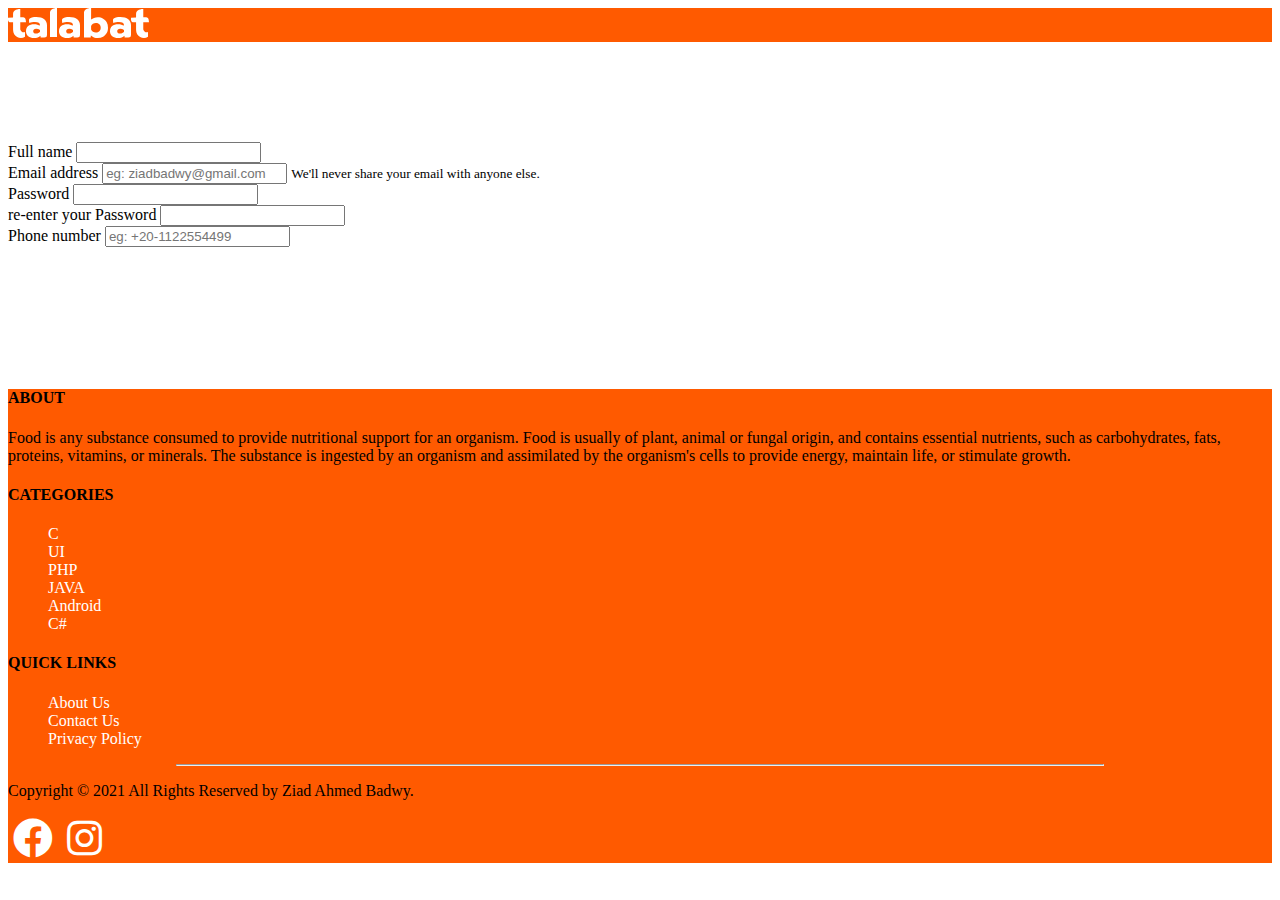
<file: register.html>
<!--developed by ziad badwy-->
<!--developed by ziad badwy-->
<!--developed by ziad badwy-->
<!--developed by ziad badwy-->
<!--developed by ziad badwy-->
<!--developed by ziad badwy-->
<!--developed by ziad badwy-->
<!DOCTYPE html>
<html lang="en">

<head>
    <meta charset="UTF-8">
    <meta http-equiv="X-UA-Compatible" content="IE=edge">
    <meta name="viewport" content="width=device-width, initial-scale=1.0">
    <title>talabat</title>
    <link rel="shortcut icon" href="favicon.ico" />
    <link rel="stylesheet" href="./css/all.min.css">
    <link rel="stylesheet" href="./css/home.css">
    <link rel="stylesheet" href="./css/login.css">

    <link rel="stylesheet" href="https://cdn.jsdelivr.net/npm/bootstrap@4.6.0/dist/css/bootstrap.min.css"
        integrity="sha384-B0vP5xmATw1+K9KRQjQERJvTumQW0nPEzvF6L/Z6nronJ3oUOFUFpCjEUQouq2+l" crossorigin="anonymous">
    <script src="https://code.jquery.com/jquery-3.5.1.slim.min.js"
        integrity="sha384-DfXdz2htPH0lsSSs5nCTpuj/zy4C+OGpamoFVy38MVBnE+IbbVYUew+OrCXaRkfj" crossorigin="anonymous">
    </script>

    <script src="https://cdn.jsdelivr.net/npm/popper.js@1.16.1/dist/umd/popper.min.js"
        integrity="sha384-9/reFTGAW83EW2RDu2S0VKaIzap3H66lZH81PoYlFhbGU+6BZp6G7niu735Sk7lN" crossorigin="anonymous">
    </script>

    <script src="https://cdn.jsdelivr.net/npm/bootstrap@4.6.0/dist/js/bootstrap.min.js"
        integrity="sha384-+YQ4JLhjyBLPDQt//I+STsc9iw4uQqACwlvpslubQzn4u2UU2UFM80nGisd026JF" crossorigin="anonymous">
    </script>

</head>

<body>
    <nav class="navbar fixed-top navbar-expand-lg navbar-dark ">
        <a class="navbar-brand ml-5" href="#">
            <svg class="logo" xmlns="http://www.w3.org/2000/svg" width="141" height="30" viewBox="0 0 141 30">
                <g fill="#FFF">
                    <path
                        d="M17.01 24.122c-.456.16-.936.242-1.419.241-1.55 0-2.297-.818-2.974-2.047-.228-.39-.349-1.245-.349-1.245v-6.734H18l-.31-2.684c-.148-1.323-1.26-2.325-2.585-2.33h-2.837V1s-1.716.115-2.29.156c-2.934.231-4.917 2.195-4.917 4.489l.013 3.872L0 9.707v1.937c0 1.487 1.2 2.693 2.682 2.693h2.392v6.897l.038 1.005c.016 2.833 1.559 5.435 4.03 6.798 2.473 1.363 5.487 1.274 7.874-.234l-.006-4.68zM53.207 28.204c-1.472-1.194-2.208-2.86-2.207-5 0-2.222.71-3.93 2.13-5.123 1.421-1.193 3.456-1.79 6.104-1.791 1.043.002 2.083.119 3.102.35.922.195 1.817.506 2.666.926v-.411c0-2.113-1.67-3.17-5.011-3.17-2.333 0-3.761.158-5.696 1.084 0 0-.263-1.997-.327-2.678-.142-1.5 1.002-2.622 2.92-2.992l.04-.008c1.418-.264 2.856-.395 4.296-.39 3.551 0 6.236.734 8.053 2.204 1.817 1.47 2.725 3.521 2.723 6.153v9.032c0 2.42-.816 2.985-2.752 2.985H65.62l-.187-1.681c-.777.752-1.698 1.327-2.703 1.687-1.201.43-2.467.64-3.738.617-2.387 0-4.315-.597-5.784-1.79m10.161-3.17c.65-.287 1.212-.748 1.63-1.337v-1.733c-1.151-.799-2.511-1.216-3.898-1.194-.927 0-1.643.206-2.147.618-.504.411-.758 1.015-.761 1.811 0 .735.245 1.313.736 1.733.492.42 1.202.626 2.131.617.797.006 1.585-.17 2.308-.515M104.207 28.2c-1.472-1.194-2.208-2.86-2.207-5 0-2.224.71-3.933 2.131-5.126 1.42-1.193 3.455-1.79 6.104-1.791 1.043.001 2.083.119 3.102.35.922.195 1.817.506 2.666.926v-.411c0-2.114-1.67-3.17-5.011-3.17-2.334 0-3.762.157-5.698 1.084 0 0-.262-1.998-.326-2.679-.141-1.501 1.002-2.623 2.92-2.994l.04-.007c1.418-.261 2.855-.389 4.295-.382 3.552 0 6.236.736 8.052 2.206 1.817 1.47 2.725 3.522 2.725 6.154v9.035c0 2.422-.817 2.986-2.752 2.986h-3.629l-.183-1.688c-.777.753-1.699 1.328-2.705 1.688-1.2.43-2.466.64-3.737.617-2.386 0-4.314-.597-5.784-1.791m10.16-3.17c.65-.287 1.214-.749 1.633-1.338v-1.733c-1.152-.8-2.512-1.216-3.899-1.194-.928 0-1.644.206-2.148.617-.503.412-.757 1.016-.76 1.812 0 .735.244 1.313.735 1.733.49.42 1.2.626 2.13.618.797.006 1.584-.17 2.307-.515M20.207 28.21C18.736 27.016 18 25.35 18 23.21c0-2.225.71-3.933 2.13-5.126 1.421-1.194 3.456-1.79 6.104-1.792 1.043.002 2.083.12 3.102.35.922.195 1.817.506 2.666.926v-.41c0-2.114-1.67-3.171-5.011-3.171-2.333 0-3.761.158-5.696 1.084 0 0-.263-1.998-.327-2.679-.142-1.501 1.002-2.623 2.92-2.993l.04-.008c1.418-.264 2.856-.395 4.296-.39 3.551 0 6.235.734 8.051 2.205C38.092 12.676 39 14.728 39 17.36v9.035c0 2.422-.817 2.986-2.752 2.986H32.62l-.184-1.688c-.777.753-1.698 1.328-2.704 1.688-1.201.43-2.466.64-3.737.617-2.387 0-4.315-.597-5.784-1.791m10.161-3.17c.65-.287 1.213-.75 1.63-1.338v-1.733c-1.151-.8-2.511-1.216-3.897-1.194-.929 0-1.645.205-2.148.617-.503.412-.757 1.016-.761 1.812 0 .735.245 1.313.735 1.733.492.412 1.2.618 2.13.618.797.006 1.585-.17 2.308-.515M49 29l-.006-29s-1.667.112-2.223.153C43.93.38 42 2.296 42 4.524V29h7zM98.715 14.293c-.827-1.546-2.081-2.819-3.611-3.667-1.544-.864-3.34-1.297-5.386-1.297-1.254-.006-2.5.193-3.69.588-1.074.335-2.07.879-2.934 1.601L83.114 0s-1.696.113-2.26.155C77.955.383 76 2.327 76 4.584v24.808h6.672l.188-1.945c1.8 1.7 4.087 2.552 6.858 2.553 2.018 0 3.807-.426 5.366-1.277 1.532-.824 2.794-2.078 3.631-3.608.857-1.552 1.285-3.357 1.285-5.414 0-2.026-.43-3.83-1.29-5.41m-7.343 8.916c-.887.852-2.057 1.278-3.51 1.277-1.028.014-2.038-.275-2.906-.83-.84-.532-1.49-1.32-1.853-2.25v-3.442c.363-.93 1.012-1.717 1.853-2.25.867-.555 1.878-.844 2.906-.83 1.452 0 2.622.432 3.51 1.296.888.865 1.334 2.04 1.337 3.523 0 1.488-.444 2.657-1.33 3.506M140.01 24.12c-.456.16-.935.242-1.418.242-1.549 0-2.297-.818-2.974-2.048-.227-.389-.348-1.244-.348-1.244v-6.733H141l-.302-2.68c-.146-1.328-1.263-2.333-2.592-2.334h-2.836V1s-1.716.115-2.289.156c-2.933.231-4.922 2.195-4.922 4.489l.013 3.871-5.072.19v1.937c0 1.488 1.2 2.694 2.68 2.694h2.392v6.896l.032 1.007c.016 2.832 1.558 5.434 4.03 6.797 2.47 1.363 5.483 1.274 7.87-.234l.006-4.682z" />
                </g>
            </svg>
        </a>
    </nav>
    <div class="msa7a">
    </div>
    <!--navbar-->
    <div class="mx-auto col-xl-5 col-lg-6 col-md-12 col-sm-12"><form>
        <div class="form-group">
            <label for="exampleInputEmail1">Full name</label>
            <input type="email" class="form-control" id="exampleInputEmail1" aria-describedby="emailHelp">
        </div>
        <div class="form-group">
            <label for="exampleInputEmail1">Email address</label>
            <input type="email" class="form-control" id="exampleInputEmail1" aria-describedby="emailHelp" placeholder="eg: ziadbadwy@gmail.com">
            <small id="emailHelp" class="form-text text-muted">We'll never share your email with anyone else.</small>
        </div>
        <div class="form-group">
            <label for="exampleInputPassword1">Password</label>
            <input type="password" class="form-control" id="exampleInputPassword1">
        </div>
        <div class="form-group">
            <label for="exampleInputPassword1">re-enter your Password</label>
            <input type="password" class="form-control" id="exampleInputPassword1">
        </div>
        <div class="form-group">
            <label for="exampleInputEmail1">Phone number</label>
            <input type="email" class="form-control" id="exampleInputEmail1" aria-describedby="emailHelp" placeholder="eg: +20-1122554499">
        </div>
        <a class="nav-link bg-danger text-center" href="main.html">Register</a>
    </form>
</div>
<div class="msa7a"> </div>
  <!--mas7a-->
  <div class="footerr" id="footerr">
    <div class="container">
      <div class="row">
        <div class="col-md-6 text-left text-light mt-3">
          <h4>ABOUT</h4>
          <p>Food is any substance consumed to provide nutritional support for an organism. Food is usually of plant,
            animal or fungal origin, and contains essential nutrients, such as carbohydrates, fats, proteins, vitamins,
            or minerals. The substance is ingested by an organism and assimilated by the organism's cells to provide
            energy, maintain life, or stimulate growth.</p>
        </div>
        <div class="col-xs-6 col-md-3 text-left text-light mt-3 ">
          <h4>CATEGORIES</h4>
          <ul>
            <li><a href="">C</a></li>
            <li><a href="">UI</a></li>
            <li><a href="">PHP</a></li>
            <li><a href="">JAVA</a></li>
            <li><a href="">Android</a></li>
            <li><a href="">C#</a></li>
          </ul>
        </div>
        <div class="col-xs-6 col-md-3 text-left text-light mt-3 ">
          <h4>QUICK LINKS</h4>
          <ul>
            <li><a href="https://www.facebook.com/ziadahmed19">About Us</a></li>
            <li><a href="https://www.instagram.com/ziadahmedbadwy/">Contact Us</a</li> <li><a href="">Privacy
                  Policy</a></li>
          </ul>
        </div>

      </div>
    </div>
    <hr class="bg-light mt-3">
    <div class="container">
      <div class="row">
        <div class="col-md-6 text-left text-light mt-3">
          <p>Copyright © 2021 All Rights Reserved by Ziad Ahmed Badwy.</p>
        </div>
        <div class="fb col-md-6 mt-0 text-right text-light mt-3">
          <a href="https://www.facebook.com/ziadahmed19" target="__blank"> <i class="fab fa-facebook "></i></a>
          <a href="https://www.instagram.com/ziadahmedbadwy/" target="__blank"><i class="fab fa-instagram"></i></a>

        </div>
      </div>
    </div>
  </div>
</body>

</html>
</file>
<file: css/mainpage.css>
.navbar-nav{
    position: relative;
    right: -1000px;
}
.carousel img{
    width: 100% !important;
    height: 100% !important;
}
.msa7a{
    height: 2px;
}

@media(max-width:1150px){
    .navbar-nav{
        position: relative;
        right: -600px;
    }
   .navbar .nav-item{
       float: left;
   }
  
}
@media(max-width:950px){
    .navbar-nav{
        position: relative;
        right: 0px;
    }
    .navbar .nav-item{
        float: left;
    }
    .navbar .nav-link{
       width: 200px !important;
    }
}
@media(max-width:750px){
    .navbar-nav{
        position: relative;
        right: 0px;
    }
    .navbar .nav-item{
        float: left;
    }
}
@media(max-width:650px){
    .navbar-nav{
        position: relative;
        right: 0px;
    }
    .navbar .nav-item{
        float: left;
    }
}
@media(max-width:500px){
    .navbar-nav{
        position: relative;
        right: 0px;
    }
    .navbar .nav-item{
        float: left;
    }
}
@media(max-width:280px){
    .navbar-nav{
        position: relative;
        right: 0px;
    }
    .navbar-brand{
        margin: 0px !important;
    }
    .navbar .nav-item{
        float: left;
    }
}
</file>
<file: css/home.css>
.navbar {
    background-color: #ff5a00;

}

.nav-link {
    font-family: Georgia, 'Times New Roman', Times, serif;
    font-size: 18px;
    

}

.navbar .nav-link:hover {
    background-color: rgba(255, 255, 255, 0.5);
    border-radius: 15px;
}
.navbar ul{
    width: 700px;
}

.form-inline button {
    color: black;
}
.LOGOUTT{
    position: relative;
    right: -600px;
}
@media(max-width:1050px){
    .LOGOUTT{
        position: relative;
        right: -350px;
    }
    
}
@media(max-width:950px){
    .LOGOUTT{
        position: relative;
        right: 0px;
    }
    .navbar ul{
        position: relative;
        left: -40px;
    }
    .navbar ul li{
        margin: 10px;
    }
    

}
@media(max-width:750px){
    .LOGOUTT{
        position: relative;
        right: 0px;
    }
    .navbar ul{
        position: relative;
        left: -30px;
    }
    .navbar ul li{
        margin: 10px;
    }

   
}
@media(max-width:400px){
    .LOGOUTT{
        position: relative;
        right: 0px;
    }
    .navbar ul{
        position: relative;
        left: -30px;
    }
    .navbar ul li{
        margin: 10px;
    }
}

/*navbar*/


.slideshow {
    width: 100%;
    height: 100%;

}

/*slides*/
.aboutus h1 {
    font-family: open_sansregular;
    font-weight: bold;
}

@media(max-width: 2000px) {

    .carousel-item img {
        height: 500px;
    }
    .slideshow{
        width: 95%;
    }
}

@media(max-width: 950px) {
    .content img {
        width: 350px;

    }
    .carousel-item img {
        height: 500px;
    }
    .slideshow{
        width: 95%;
    }
    .navbar .nav-link{
        width: 45%;
    text-align: center;
    }
}

@media(max-width: 750px) {
    .content img {
        width: 250px;
    }
    .carousel-item img {
        height: 100%;
        width: 100%;
    }
    .slideshow{
        width: 95%;
        height: 200px;
    }
    .navbar .nav-link{
        width: 25%;
    text-align: center;
    }
}

@media(max-width: 500px) {
    .content img {
        width: 150px;
    }

    .carousel-item img {
        height: 100%;
        width: 100%;
    }
    .slideshow{
        width: 95%;
        height: 200px;
    }
    .navbar .nav-link{
        width: 20%;
    text-align: center;
    }

}

/*about us*/
.the-end {
    width: 90%;
    height: 2px;
    margin: 20px auto;
    background: linear-gradient(to right, rgb(231, 205, 205), rgb(255, 117, 36), rgb(231, 205, 205));
}

.uline {
    width: 40%;
    height: 2px;
    margin: 20px auto;
    background: linear-gradient(to right, rgb(231, 205, 205), rgb(255, 117, 36), rgb(231, 205, 205));
}

/*lines*/
.nav {
    margin: 10px auto;
    width: 50%;
    border-radius: 15px;
    border: 1px solid white;
    display: flex;
    justify-content: center;

}

.nav .nav-link {
    color: black;
    background-color: #960c19;
    margin: 10px;

}

.nav .nav-link:hover {
    color: white;
}

.tab-content .container .row img {
    border-radius: 20px;
    border: 1px solid rgb(0, 0, 0);
    margin: 5px 0px;
    width: 300px;
    height: 200px;
    overflow: hidden;
}

/*orders*/
.order img {
    width: 450px;
}

/*footer*/
.footerr {
    width: 100%;
    height: 100%;
    margin: auto;
    background-color: #ff5a00;
}

.footerr ul li {
    list-style: none;
}

.footerr ul li a {
    text-decoration: none;
    color: white;
}

hr {
    width: 73.25% !important;
}

.footerr .fb a {
    font-size: 40px;
    color: white;
    margin: 5px;
}
</file>
<file: css/main.css>
.navbar {
    background-color: #ff5a00;

}

.nav-link {
    font-family: Georgia, 'Times New Roman', Times, serif;
    font-size: 18px;

}

.navbar .nav-link:hover {
    background-color: rgba(255, 255, 255, 0.5);
    border-radius: 15px;
}

.form-inline button {
    color: black;
}

/*navbar*/


.slideshow {
    width: 100%;
    height: 100%;

}

/*slides*/
.aboutus h1 {
    font-family: open_sansregular;
    font-weight: bold;
}

@media(max-width: 2000px) {

    .carousel-item img {
        height: 500px;
    }
    .slideshow{
        width: 95%;
    }
}

@media(max-width: 950px) {
    .content img {
        width: 350px;

    }
    .carousel-item img {
        height: 500px;
    }
    .slideshow{
        width: 95%;
    }
}

@media(max-width: 750px) {
    .content img {
        width: 250px;
    }
    .carousel-item img {
        height: 100%;
        width: 100%;
    }
    .slideshow{
        width: 95%;
        height: 200px;
    }
}

@media(max-width: 500px) {
    .content img {
        width: 150px;
    }

    .carousel-item img {
        height: 100%;
        width: 100%;
    }
    .slideshow{
        width: 95%;
        height: 200px;
    }

}

/*about us*/
.the-end {
    width: 90%;
    height: 2px;
    margin: 20px auto;
    background: linear-gradient(to right, rgb(231, 205, 205), rgb(255, 117, 36), rgb(231, 205, 205));
}

.uline {
    width: 40%;
    height: 2px;
    margin: 20px auto;
    background: linear-gradient(to right, rgb(231, 205, 205), rgb(255, 117, 36), rgb(231, 205, 205));
}

/*lines*/
.nav {
    margin: 10px auto;
    width: 50%;
    border-radius: 15px;
    border: 1px solid white;
    display: flex;
    justify-content: center;

}

.nav .nav-link {
    color: black;
    background-color: #960c19;
    margin: 10px;

}

.nav .nav-link:hover {
    color: white;
}

.tab-content .container .row img {
    border-radius: 20px;
    border: 1px solid rgb(0, 0, 0);
    margin: 5px 0px;
    width: 300px;
    height: 200px;
    overflow: hidden;
}

/*orders*/
.order img {
    width: 450px;
}

/*footer*/
.footerr {
    width: 100%;
    height: 100%;
    margin: auto;
    background-color: #ff5a00;
}

.footerr ul li {
    list-style: none;
}

.footerr ul li a {
    text-decoration: none;
    color: white;
}

hr {
    width: 73.25% !important;
}

.footerr .fb a {
    font-size: 40px;
    color: white;
    margin: 5px;
}
</file>
<file: css/login.css>
.msa7a{
     height: 100px;
}
.nav-link{
    width: 21% !important;
    border:1px white solid ;
    border-radius: 20px;
    color: white;
}
.nav-link:hover{
    color: white !important;

}
@media(max-width:750px){
    .nav-link{
        width: 27% !important;
    } 
}
@media(max-width:400px){
    .nav-link{
        width: 37% !important;
    } 
}
</file>
